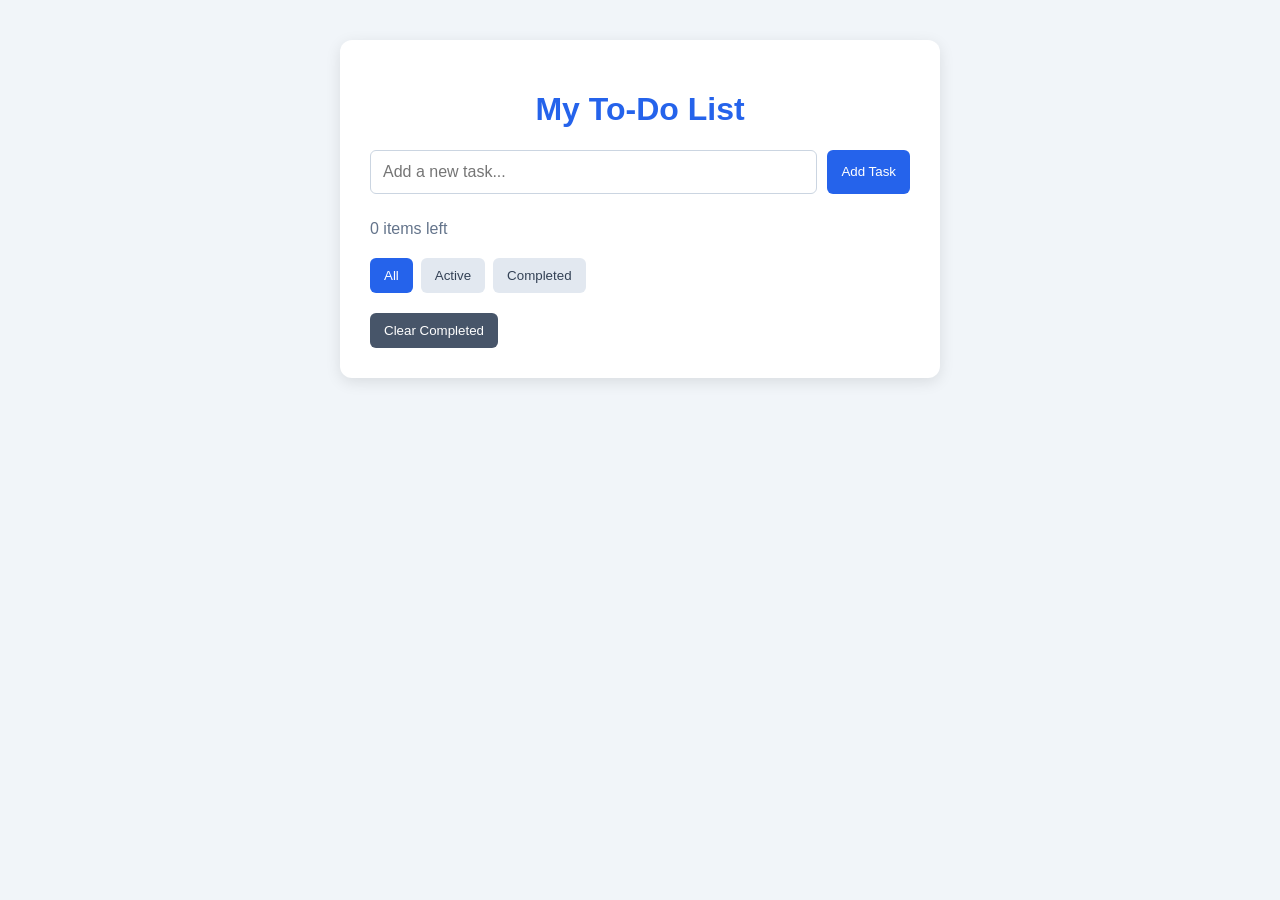
<file: index.html>
<!DOCTYPE html>

<html lang="en">

<head>

  <meta charset="UTF-8">

  <meta name="viewport" content="width=device-width, initial-scale=1.0">

  <title>My To-Do List</title>

  <link rel="stylesheet" href="styles.css">

</head>

<body>

  <main class="container">

    <h1>My To-Do List</h1>

    <form id="todo-form">

      <input

        id="todo-input"

        type="text"

        placeholder="Add a new task..."

        aria-label="New task"

      >

      <button type="submit">Add Task</button>

      <p id="form-error" role="alert"></p>

    </form>

    <p id="items-left">0 items left</p>

    <nav aria-label="Task filters">

      <button type="button" class="filter active"

        data-filter="all" aria-pressed="true">All</button>

      <button type="button" class="filter"

        data-filter="active" aria-pressed="false">Active</button>

      <button type="button" class="filter"

        data-filter="completed" aria-pressed="false">Completed</button>

    </nav>

    <ul id="todo-list"></ul>

    <button type="button" id="clear-completed">

      Clear Completed

    </button>

  </main>

  <script src="dom.js"></script>

</body>

</html>
</file>
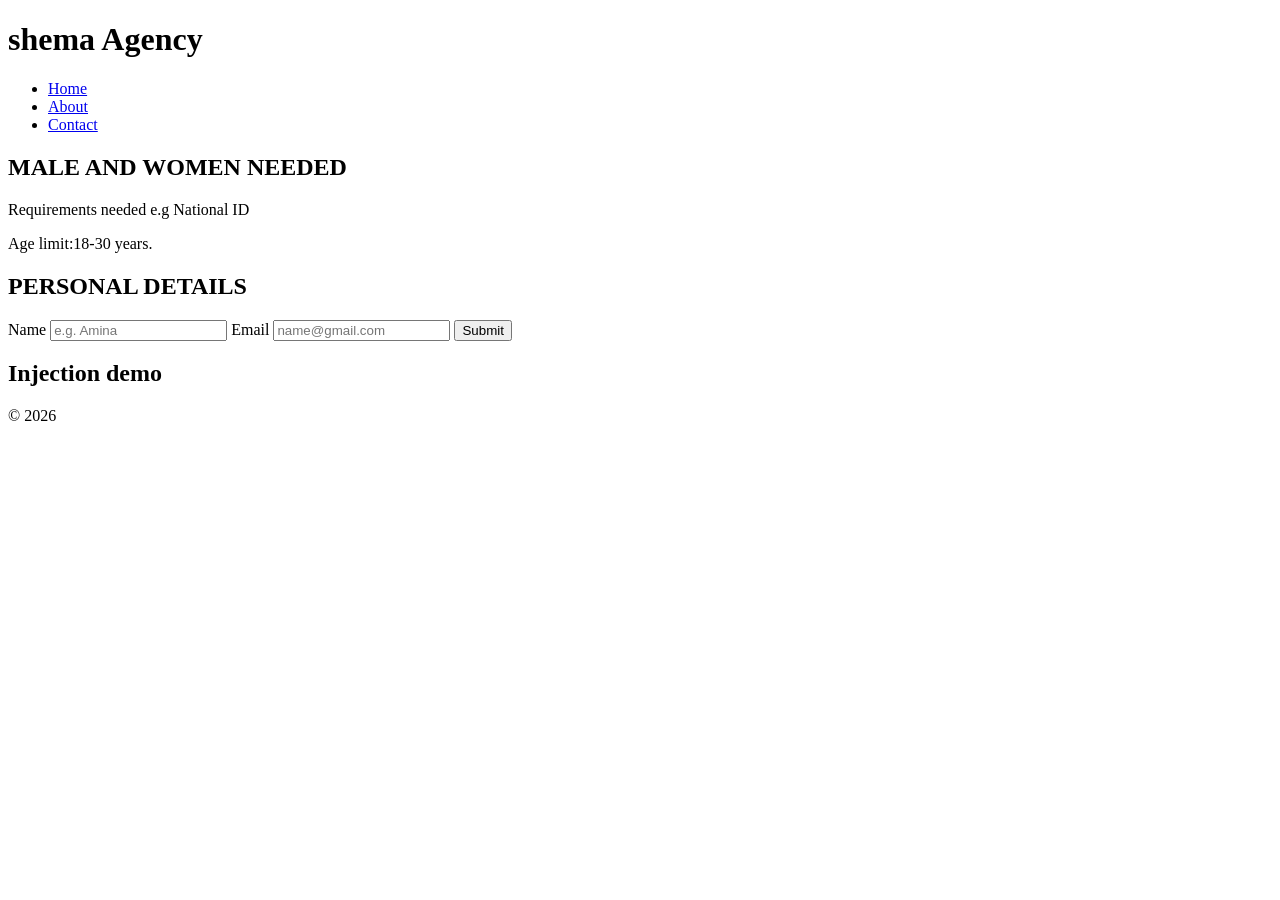
<file: dom-practice.html>
<!DOCTYPE html>
<html lang="en">
<head>
  <meta charset="UTF-8">
  <title>shema Agency</title>
  <style>.highlight { background: rgb(34, 115, 117); }</style>
</head>
<body>
  <header>
    <h1>shema Agency</h1>
    <nav>
      <ul class="nav-list">
        <li><a class="nav-link" href="#NAIROBI-047">Home</a></li>
        <li><a class="nav-link" href="#job opportunities available">About</a></li>
        <li><a class="nav-link" href="#+254742734983">Contact</a></li>
      </ul>
    </nav>
  </header>

  <main>
    <div class="content">
      <article data-id="123" data-category="tutorial">
        <h2>MALE AND WOMEN NEEDED</h2>
        <p>Requirements needed e.g National ID</p>
        <p>Age limit:18-30 years.</p>
      </article>

      <section>
        <h2>PERSONAL DETAILS</h2>
        <form id="contact-form">
          <label>Name <input type="text" placeholder="e.g. Amina"></label>
          <label>Email <input type="email" placeholder="name@gmail.com"></label>
          <button type="submit">Submit</button>
        </form>
      </section>

      <section>
        <h2>Injection demo</h2>
        <div id="unsafe"></div>
        <div id="safe"></div>
      </section>
    </div>
  </main>

  <footer>© 2026</footer>

  <script src="dom.js"></script>
</body>
</html>
</file>
<file: styles.css>
* {
  box-sizing: border-box;
}

body {
  margin: 0;
  padding: 40px 16px;
  font-family: Arial, sans-serif;
  background: #f1f5f9;
  color: #1e293b;
}

.container {
  max-width: 600px;
  margin: 0 auto;
  padding: 30px;
  background: white;
  border-radius: 12px;
  box-shadow: 0 4px 15px rgba(0, 0, 0, 0.1);
}

h1 {
  text-align: center;
  color: #2563eb;
}

#todo-form {
  display: flex;
  flex-wrap: wrap;
  gap: 10px;
}

#todo-input {
  flex: 1;
  min-width: 150px;
  padding: 12px;
  border: 1px solid #cbd5e1;
  border-radius: 6px;
  font-size: 16px;
}

button {
  padding: 10px 14px;
  border: none;
  border-radius: 6px;
  background: #2563eb;
  color: white;
  cursor: pointer;
}

button:hover {
  background: #1d4ed8;
}

#form-error {
  width: 100%;
  margin: 0;
  color: #dc2626;
}

#items-left {
  color: #64748b;
}

nav {
  display: flex;
  gap: 8px;
  margin: 20px 0;
}

.filter {
  background: #e2e8f0;
  color: #334155;
}

.filter.active {
  background: #2563eb;
  color: white;
}

#todo-list {
  list-style: none;
  padding: 0;
  margin: 0 0 20px;
}

.todo-item {
  display: flex;
  align-items: center;
  gap: 12px;
  padding: 14px 0;
  border-bottom: 1px solid #e2e8f0;
}

.todo-text {
  flex: 1;
  overflow-wrap: anywhere;
}

.todo-item.completed .todo-text {
  text-decoration: line-through;
  color: #94a3b8;
}

.delete {
  background: #dc2626;
}

.delete:hover {
  background: #b91c1c;
}

.edit {
  flex: 1;
  min-width: 0;
  padding: 8px;
  font-size: 16px;
}

#clear-completed {
  background: #475569;
}

@media (max-width: 480px) {
  .container {
    padding: 20px;
  }

  nav {
    flex-wrap: wrap;
  }
}
</file>
